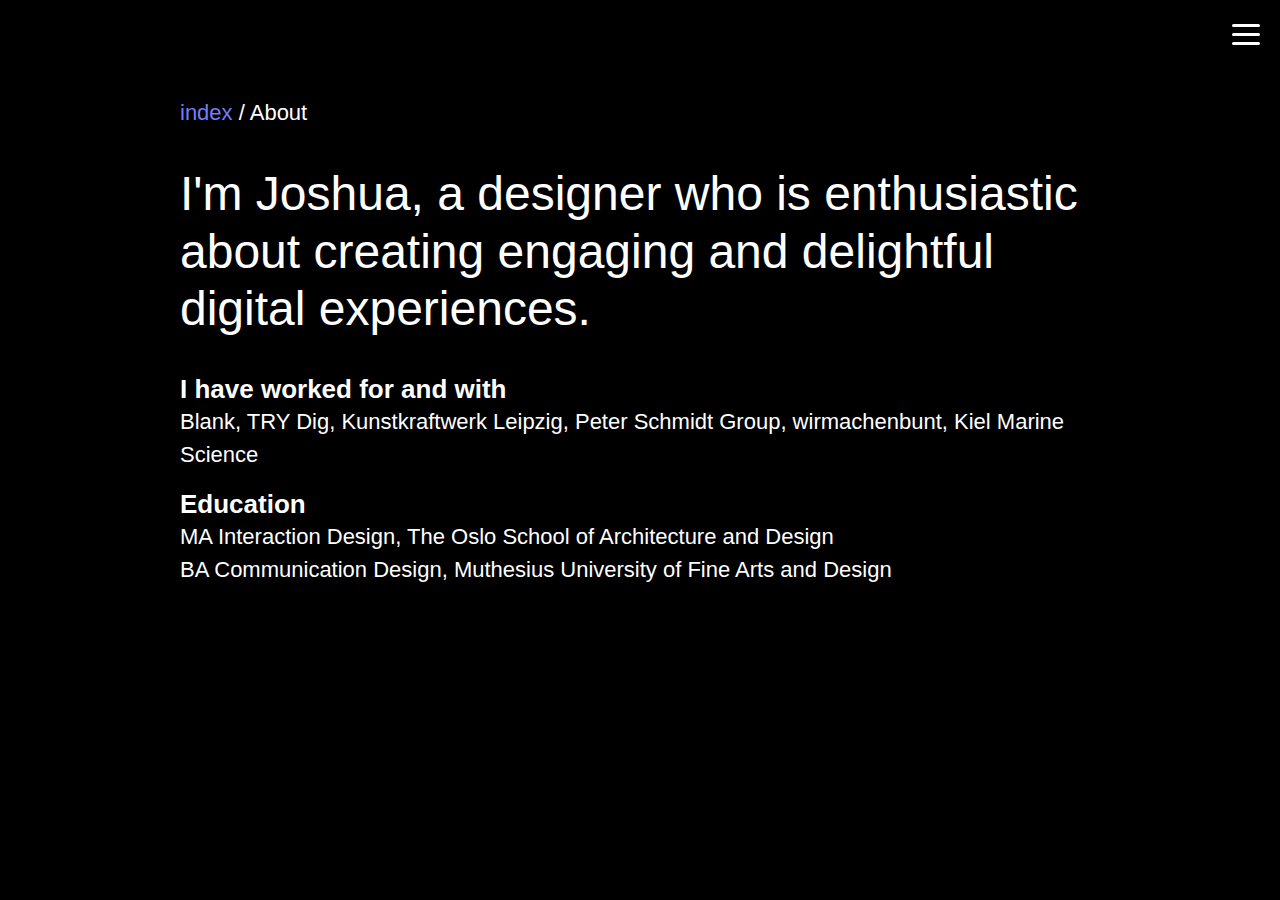
<file: About.html>
<!DOCTYPE html>
<!-- saved from url=(0031)https://www.joshuas.world/about -->
<html lang="en"><head><meta http-equiv="Content-Type" content="text/html; charset=UTF-8">
    
    <meta name="viewport" content="width=device-width, initial-scale=1.0">
    <title>index</title>
    <link rel="stylesheet" href="./assets/style.css">
    <link rel="stylesheet" href="./assets/loader.css">
    <link rel="stylesheet" href="./assets/menu.css">
    <link rel="preconnect" href="https://fonts.googleapis.com/">
    <link rel="preconnect" href="https://fonts.gstatic.com/" crossorigin="">
    <link href="./assets/css2" rel="stylesheet">
    <link rel="icon" type="image/png" href="https://www.joshuas.world/img/favicon.png" sizes="16x16">
<script async="" src="./assets/js"></script><script>
  window.dataLayer = window.dataLayer || [];
  function gtag(){dataLayer.push(arguments);}
  gtag('js', new Date());

  gtag('config', 'G-QPNWJ63XYC');
</script><style id="mttstyle">
    #mttContainer {
      left: 0 !important;
      top: 0 !important;
      width: 1000px !important;
      margin-left: -500px !important;
      height: 10 px  !important;
      margin-top: -5 px  !important;
      position: fixed !important;
      z-index: 100000200 !important;
      background: none !important;
      pointer-events: none !important;
      display: inline-block !important;
    }
    .bootstrapiso .tooltip {
      width:auto  !important;
      height:auto  !important;
      background: none !important;
      border:none !important;
      border-radius: 0px !important;
      visibility: visible  !important;
      pointer-events: none !important;
    }
    .bootstrapiso .tooltip-inner {
      font-size: 14 px  !important;
      max-width: 200 px  !important;
      text-align: center !important;
      backdrop-filter: blur(2 px) !important; 
      background-color: #000000b8 !important;
      color: #ffffffff !important;
      pointer-events: auto;
    }
    .bootstrapiso .arrow::before {
      border-top-color: #000000b8 !important;
    }
    .bootstrapiso .arrow::after {
      display:none !important;
    }
    .ocr_text_div{
      position: absolute;
      opacity: 0.7;
      font-size: calc(100% + 1cqw);
      overflow: hidden;
      border: 2px solid CornflowerBlue;
      color: transparent !important;
      background: none !important;
    }

    </style></head>

<!-- Google tag (gtag.js) -->



<body style="background-color: black; color: white; max-width: 960px; margin: auto">

<nav role="navigation">
    <div id="menuToggle">
    <input type="checkbox">
        <span style="  background: white;"></span>
        <span style="  background: white;"></span>
        <span style="  background: white;"></span>
    <ul id="menu">
        <a href="index.html"><li class="active">index</li></a>
            <a href="About.html"><li>About</li></a>
            <a href="Legal.html"><li>Legal</li></a>
            <a href="Contact.html"><li>Contact</li></a
    </ul>
    </div>
</nav>

<div style="margin: 10% 20px 10% 20px;">
    <p2>
    <a href="index.html">index</a> / About
    </p2>
    <br><br><br>
    <h1>I'm Joshua, a designer who is enthusiastic about creating engaging and delightful digital experiences.</h1>
    <br><br>
    <h2>I have worked for and with</h2>
    <p2>Blank, TRY Dig, Kunstkraftwerk Leipzig, Peter Schmidt Group, wirmachenbunt, Kiel Marine Science</p2>
    <br><br>
    <h2>Education</h2>
    <p2>
        MA Interaction Design, The Oslo School of Architecture and Design
        <br>
        BA Communication Design, Muthesius University of Fine Arts and Design
    </p2>
</div>


<div id="mttContainer" class="bootstrapiso notranslate" data-html="true" data-original-title="&amp;#xACF5;&amp;#xBC31;, TRY Dig, Kunstkraftwerk Leipzig, Peter Schmidt Group, wirmachenbunt, Kiel Marine Science" title="" style="transform: translate(1393px, 363px);" dir="ltr"></div></body></html>
</file>
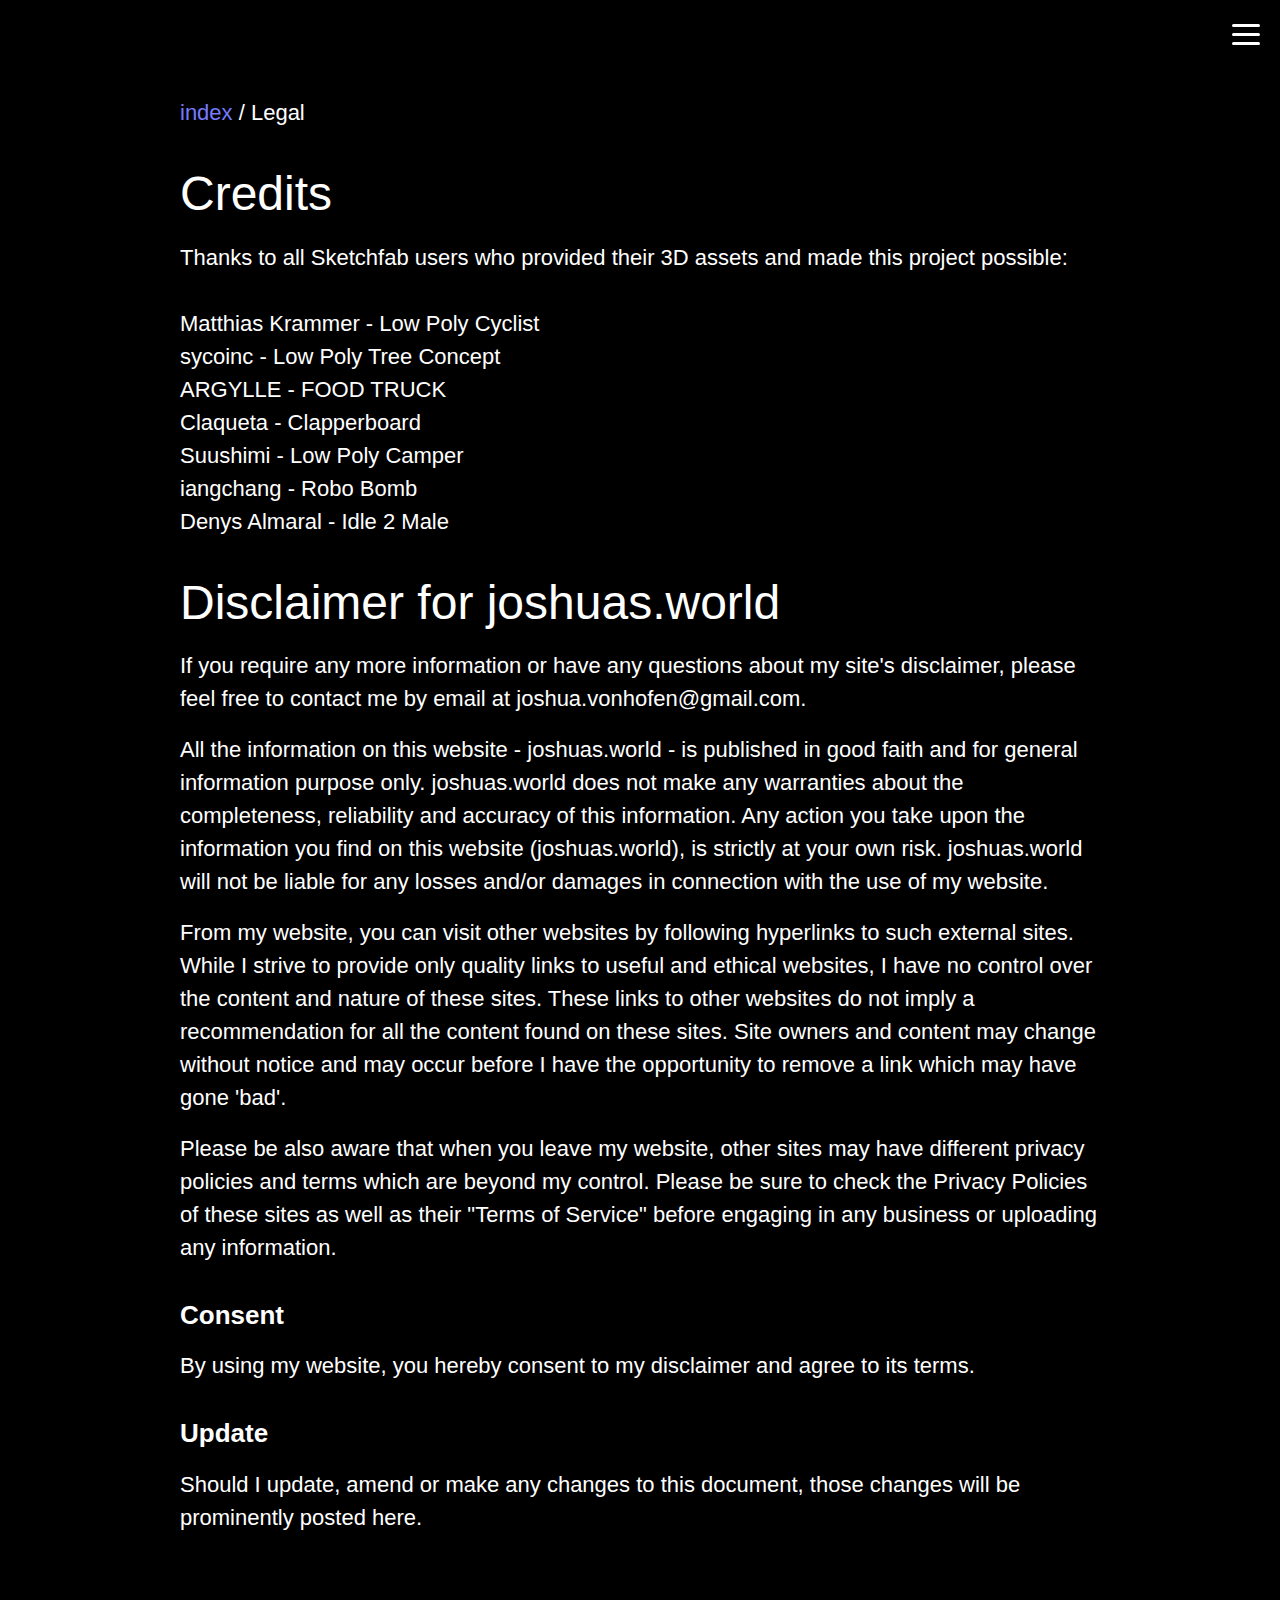
<file: Legal.html>
<!DOCTYPE html>
<!-- saved from url=(0031)https://www.joshuas.world/legal -->
<html lang="en"><head><meta http-equiv="Content-Type" content="text/html; charset=UTF-8">
    
    <meta name="viewport" content="width=device-width, initial-scale=1.0">
    <title>index</title>
    <link rel="stylesheet" href="./assets/style.css">
    <link rel="stylesheet" href="./assets/loader.css">
    <link rel="stylesheet" href="./assets/menu.css">
    <link rel="preconnect" href="https://fonts.googleapis.com/">
    <link rel="preconnect" href="https://fonts.gstatic.com/" crossorigin="">
    <link href="./assets/css2" rel="stylesheet">
    <link rel="icon" type="image/png" href="https://www.joshuas.world/img/favicon.png" sizes="16x16">
<script async="" src="./assets/js"></script><script>
  window.dataLayer = window.dataLayer || [];
  function gtag(){dataLayer.push(arguments);}
  gtag('js', new Date());

  gtag('config', 'G-QPNWJ63XYC');
</script><style id="mttstyle">
    #mttContainer {
      left: 0 !important;
      top: 0 !important;
      width: 1000px !important;
      margin-left: -500px !important;
      height: 10 px  !important;
      margin-top: -5 px  !important;
      position: fixed !important;
      z-index: 100000200 !important;
      background: none !important;
      pointer-events: none !important;
      display: inline-block !important;
    }
    .bootstrapiso .tooltip {
      width:auto  !important;
      height:auto  !important;
      background: none !important;
      border:none !important;
      border-radius: 0px !important;
      visibility: visible  !important;
      pointer-events: none !important;
    }
    .bootstrapiso .tooltip-inner {
      font-size: 14 px  !important;
      max-width: 200 px  !important;
      text-align: center !important;
      backdrop-filter: blur(2 px) !important; 
      background-color: #000000b8 !important;
      color: #ffffffff !important;
      pointer-events: auto;
    }
    .bootstrapiso .arrow::before {
      border-top-color: #000000b8 !important;
    }
    .bootstrapiso .arrow::after {
      display:none !important;
    }
    .ocr_text_div{
      position: absolute;
      opacity: 0.7;
      font-size: calc(100% + 1cqw);
      overflow: hidden;
      border: 2px solid CornflowerBlue;
      color: transparent !important;
      background: none !important;
    }

    </style></head>

<!-- Google tag (gtag.js) -->



<body style="background-color: black; color: white; max-width: 960px; margin: auto">

<nav role="navigation">
    <div id="menuToggle">
    <input type="checkbox">
        <span style="  background: white;"></span>
        <span style="  background: white;"></span>
        <span style="  background: white;"></span>
    <ul id="menu">
        <a href="index.html"><li class="active">index</li></a>
            <a href="About.html"><li>About</li></a>
            <a href="Legal.html"><li>Legal</li></a>
            <a href="Contact.html"><li>Contact</li></a
    </ul>
    </div>
</nav>


<div style="margin: 10% 20px 10% 20px;">
<p2><a href="index.html">index</a> / Legal</p2>
<br><br><br>
<h1>Credits</h1>
<br>
<p2>
    Thanks to all Sketchfab users who provided their 3D assets and made this project possible:
    <br><br>
    Matthias Krammer - Low Poly Cyclist
    <br>
    sycoinc - Low Poly Tree Concept
    <br>
    ARGYLLE - FOOD TRUCK
    <br>
    Claqueta - Clapperboard
    <br>
    Suushimi - Low Poly Camper
    <br>
    iangchang - Robo Bomb
    <br>
    Denys Almaral - Idle 2 Male
</p2>
<br><br><br>
<h1>Disclaimer for joshuas.world</h1>
<br>
<p2>If you require any more information or have any questions about my site's disclaimer, please feel free to contact me by email at joshua.vonhofen@gmail.com.</p2>
<br><br>
<p2>All the information on this website - joshuas.world - is published in good faith and for general information purpose only. joshuas.world does not make any warranties about the completeness, reliability and accuracy of this information. Any action you take upon the information you find on this website (joshuas.world), is strictly at your own risk. joshuas.world will not be liable for any losses and/or damages in connection with the use of my website.</p2>
<br><br>
<p2>From my website, you can visit other websites by following hyperlinks to such external sites. While I strive to provide only quality links to useful and ethical websites, I have no control over the content and nature of these sites. These links to other websites do not imply a recommendation for all the content found on these sites. Site owners and content may change without notice and may occur before I have the opportunity to remove a link which may have gone 'bad'.</p2>
<br><br>
<p2>Please be also aware that when you leave my website, other sites may have different privacy policies and terms which are beyond my control. Please be sure to check the Privacy Policies of these sites as well as their "Terms of Service" before engaging in any business or uploading any information.</p2>
<br><br><br>
<h2>Consent</h2>
<br>
<p2>By using my website, you hereby consent to my disclaimer and agree to its terms.</p2>
<br><br><br>
<h2>Update</h2>
<br>
<p2>Should I update, amend or make any changes to this document, those changes will be prominently posted here.<!--2-->
</p2></div>



<div id="mttContainer" class="bootstrapiso notranslate" data-html="true" data-original-title="joshuas.world&amp;#xC5D0; &amp;#xB300;&amp;#xD55C; &amp;#xBA74;&amp;#xCC45;&amp;#xC870;&amp;#xD56D;" title="" style="transform: translate(1239px, 426px);" dir="ltr"></div></body></html>
</file>
<file: assets/style.css>
*
{
    margin: 0;
    padding: 0;
    font-family: 'Space Grotesk', sans-serif;
    -webkit-font-smoothing: antialiased;
    -moz-osx-font-smoothing: grayscale;

}

body{
    color: black;
}

.webgl
{
    position: fixed;
    top: 0;
    left: 0;
    outline: none;
    background: linear-gradient(0deg, hsl(200, 50%,100%) 50%, hsl(214,80%,70%) 100%);


    cursor: move; /* fallback if grab cursor is unsupported */
    cursor: grab;
    cursor: -moz-grab;
    cursor: -webkit-grab;
}

.webgl:active{
    cursor: grabbing;
    cursor: -moz-grabbing;
    cursor: -webkit-grabbing;
}


.title{
    font-size: 96px;
    font-weight: 600;
    line-height: 100%;
    text-transform: uppercase;
}

h1{
    font-size: 48px;
    font-weight: 400;
    line-height: 120%;
}

h2{
    font-size: 26px;
    font-weight: 600;
    line-height: 120%;
}

h3{
    font-size: 20px;
    font-weight: 700;
    line-height: 140%;
}

p2 {
    font-size: 22px;
    line-height: 150%;
    font-weight: 400;
}

p {
    font-size: 18px;
    font-weight: 400;
    line-height: 140%;
}

a{
   color: #757BFD;
   text-decoration: none;
}

a:hover {
    font-weight: 700;
    cursor: pointer;
}

.helptext{
    font-size: 16px;
    font-weight: 600;
    letter-spacing: .5px;
    text-transform: uppercase;
}

.sign {
    position: fixed;
    padding: 0 20px 0 20px;
    width: 100%;
    max-width: 560px;
    top: 15%;
    left: 50%;
    transform: translateX(-50%);
    border-radius: 16px;
    box-sizing: border-box;
    z-index: 777;
    text-align: center;
}

#animation {
    width: 88px;
    height: 48px;
    margin: auto;
    margin-bottom: 12px;
    background-image: url(./drag_animation.svg);
}

.project {
    position: fixed;
    width: 90%;
    max-width: 400px;
    top: 15%;
    left: 50%;
    transform: translateX(-50%);
    border-radius: 16px;
    padding: 0px;
    z-index: 777;
    box-sizing: border-box;
  }

.content {
    text-align: left;
    display: flex;
    flex-wrap: nowrap;
    align-items: center;
    margin-bottom: 16px;
}

.text {
    width: 100%;
    display: block;
}

.thumbnail{
    display: flex;
    width: 80px;
    min-width: 80px;
    height: 80px;
    margin-right: 16px;
    border-radius: 12px;
    background-size: cover;
    background-repeat: no-repeat;
    background-position: center;
}

.button{
    width: 100%;
    padding: 16px;
    font-size: 16px;
    font-weight: 600;
    letter-spacing: .5px;
    text-transform: uppercase;
    border: none;
    background-color: white;
    color: black;
    border-radius: 99px;
}

.button:hover {
    cursor: pointer;
    color: white; 
    background-color: #542BEC;
}
.button:active { 
    cursor: pointer;
    color: white; 
    background-color: black;
}

#switch {
    position: fixed;
    z-index: 888;
    bottom: 20px;
    right: 20px;
}
  
#switch input { 
    display: none;
}

.icon {
    margin: 0;
    position: absolute;
    top: 50%;
    left: 50%;
    -ms-transform: translate(-50%, -50%);
    transform: translate(-50%, -50%);
}

#moon{
    display: none;
}

#sun{
    display: block;
}

input:checked ~ #moon {
    display: block;
}

input:checked ~ #sun {
    display: none;
}
  

.modal {
    height: 100%;
    width: 100%;
    top: 0;
    overflow-y: scroll;
    background-color: black;
    color: white;
    position: fixed; 
    z-index: 999; 
    display: none;
}

.header {
    height: 100vh;
    width: 100%;
    background-size: cover;
    background-repeat: no-repeat;
    background-position: center;
}

.header-wrapper {
    position: relative;
    top: 50%;
    transform: translateY(-50%);
    max-width: 800px;
    margin: auto;
    filter: drop-shadow(0 0 50px black);
}

.modal-content-wrapper {
    max-width: 800px;
    margin: 0 auto 80px auto;
    display: flex;
    flex-direction: column;
    row-gap: 80px;
    justify-content: space-between;
}

.project-img{
    width:100%;
    height:auto;
}

.credits {
    text-align: center;
}

#logo{
    position: fixed;
    top: 20px;
    left: 20px;
    font-size: 16px;
    font-weight: 700;
    line-height: 100%;
    z-index: 999;
}

.button-round{
    background-color: white;
    color: black;
    width: 48px;
    height: 48px;
    border-radius: 50%;
}

.button-round:hover {
    cursor: pointer;
    color: white; 
    background-color: #542BEC;
}


.close {
    position: fixed;
    top: 20px;
    right: 20px;
    z-index: 999;
}

.embed-container {
    --video--width: 960;
    --video--height: 540;
  
    position: relative;
    padding-bottom: calc(var(--video--height) / var(--video--width) * 100%); /* 41.66666667% */
    overflow: hidden;
    max-width: 100%;
    background: black;
  }
  
  .embed-container iframe,
  .embed-container object,
  .embed-container embed {
    position: absolute;
    top: 0;
    left: 0;
    width: 100%;
    height: 100%;
  }

/* Fade-In Effect */
.visible {
    visibility: visible;
    opacity: 1;
    transition: opacity 0.2s linear;
}
/* Fade-Out Effect */
.hidden {
    visibility: hidden;
    opacity: 0;
    transition: visibility 0s 0.2s, opacity 0.2s linear;
}


@media only screen and (max-width: 1200px) {
    .modal-content-wrapper {
        margin: 48px 48px 48px 48px;
        row-gap: 64px;
    }

    .header-wrapper {
        margin: auto 48px auto 48px;
    }

}



@media only screen and (max-width: 600px) {
    h1 {
        font-size: 24px;
    }

    h2 {
        font-size: 20px;
    }

    p2 {
        font-size: 18px;
    }

    p {
        font-size: 16px;
    }

    .helptext span {
        display: none;
      }
    .helptext:after {
        content:'Swipe to explore';
    }

    #animation{
        background-image: url(../img/swipe_animation.svg);
    }

    .modal-content-wrapper {
        margin: 32px 20px 48px 20px;
        row-gap: 40px;
    }

    .header {
        height: 360px;
    }

    .header-wrapper {
        margin: auto 20px auto 20px;
    }

    .title{
        font-size: 64px;
    }

  }
</file>
<file: assets/loader.css>
#loadingscreen {
    width: 100%;
    height: 100%;
    position: fixed;
    top: 0;
    left: 0;
    background: black;
    z-index: 1000;
    color: white;
}

#loader-wrapper{
    position: absolute;
    width: 90%;
    max-width: 1080px;
    top: 50%;
    left: 50%;
    transform: translate(-50%, -50%);
    display: flex;
    flex-direction: column;
    row-gap: 40px;
    justify-content: space-between;
}

#progress {
    width: 320px;
    height: 64px;
    background-color: #757BFD;
    border-radius: 99px;
    overflow: hidden;
    position: relative;
}

#progress-bar {
  width: 0%;
  height: 100%;
  background: white;
}

#loading {
  font-size: 20px;
  font-weight: 600;
  letter-spacing: .5px;
  text-transform: uppercase;  
  color: black;
  
  position: absolute;
  top: 50%;
  left: 50%;
  transform: translate(-50%, -50%);
}

.cta {       
  width: 320px;
  height: 64px;
  font-size: 20px;
  background: #542BEC;
  color: white;
}

.cta:hover{
  background: white;
  color: black;
}

@media only screen and (max-width: 600px) {
.cta {
  width: 100%;
}
#progress {
  width: 100%;
}
}
</file>
<file: assets/menu.css>
#menuToggle
{
  display: block;
  position: fixed;
  top: 24px;
  right: 20px;
  
  z-index: 888;
  
  -webkit-user-select: none;
  user-select: none;
}

#menuToggle a
{
  color: white 
}

#menuToggle a:hover
{
  color: #757BFD;
}


#menuToggle input
{
  display: block;
  width: 40px;
  height: 32px;
  position: absolute;
  top: -7px;
  right: -5px;
  
  cursor: pointer;
  
  opacity: 0; /* hide this */
  z-index: 999; /* and place it over the hamburger */
  
  -webkit-touch-callout: none;
}

/*
 * Just a quick hamburger
 */
#menuToggle span
{
  display: block;
  width: 28px;
  height: 3px;
  margin-bottom: 6px;
  position: relative;
  
  background: black;
  border-radius: 2px;
  
  z-index: 888;
  
  transform-origin: -4px 0px;
  
  transition: transform 0.5s cubic-bezier(0.77,0.2,0.05,1.0),
              background 0.5s cubic-bezier(0.77,0.2,0.05,1.0),
              opacity 0.55s ease;
}

#menuToggle span:first-child
{
  transform-origin: 0% 0%;
}

#menuToggle span:nth-last-child(2)
{
  transform-origin: 0% 100%;
}

/* 
 * Transform all the slices of hamburger
 * into a crossmark.
 */
#menuToggle input:checked ~ span
{
  opacity: 1;
  transform: rotate(45deg) translate(-2px, -4px);
  background: white !important;
}

/*
 * But let's hide the middle one.
 */
#menuToggle input:checked ~ span:nth-last-child(3)
{
  opacity: 0;
  transform: rotate(0deg) scale(0.2, 0.2);
}

/*
 * Ohyeah and the last one should go the other direction
 */
#menuToggle input:checked ~ span:nth-last-child(2)
{
  transform: rotate(-45deg) translate(0, -1px);
}

/*
 * Make this absolute positioned
 * at the top left of the screen
 */
#menu
{
  position: absolute;
  width: 240px;
  height: 100vh;
  margin: -100px 0 0 -240px;
  padding: 50px;
  padding-top: 125px;
  
  background: black;
  list-style-type: none;
  -webkit-font-smoothing: antialiased;
  /* to stop flickering of text in safari */
  
  transform-origin: 0% 0%;
  transform: translate(100%, 0);
  
  transition: transform 0.5s cubic-bezier(0.77,0.2,0.05,1.0);
}

#menu li
{
  padding: 10px 0;
  font-size: 24px;
}

.active{
  color: #757BFD;
}

/*
 * And let's slide it in from the left
 */
#menuToggle input:checked ~ ul
{
  transform: none;
}
</file>
